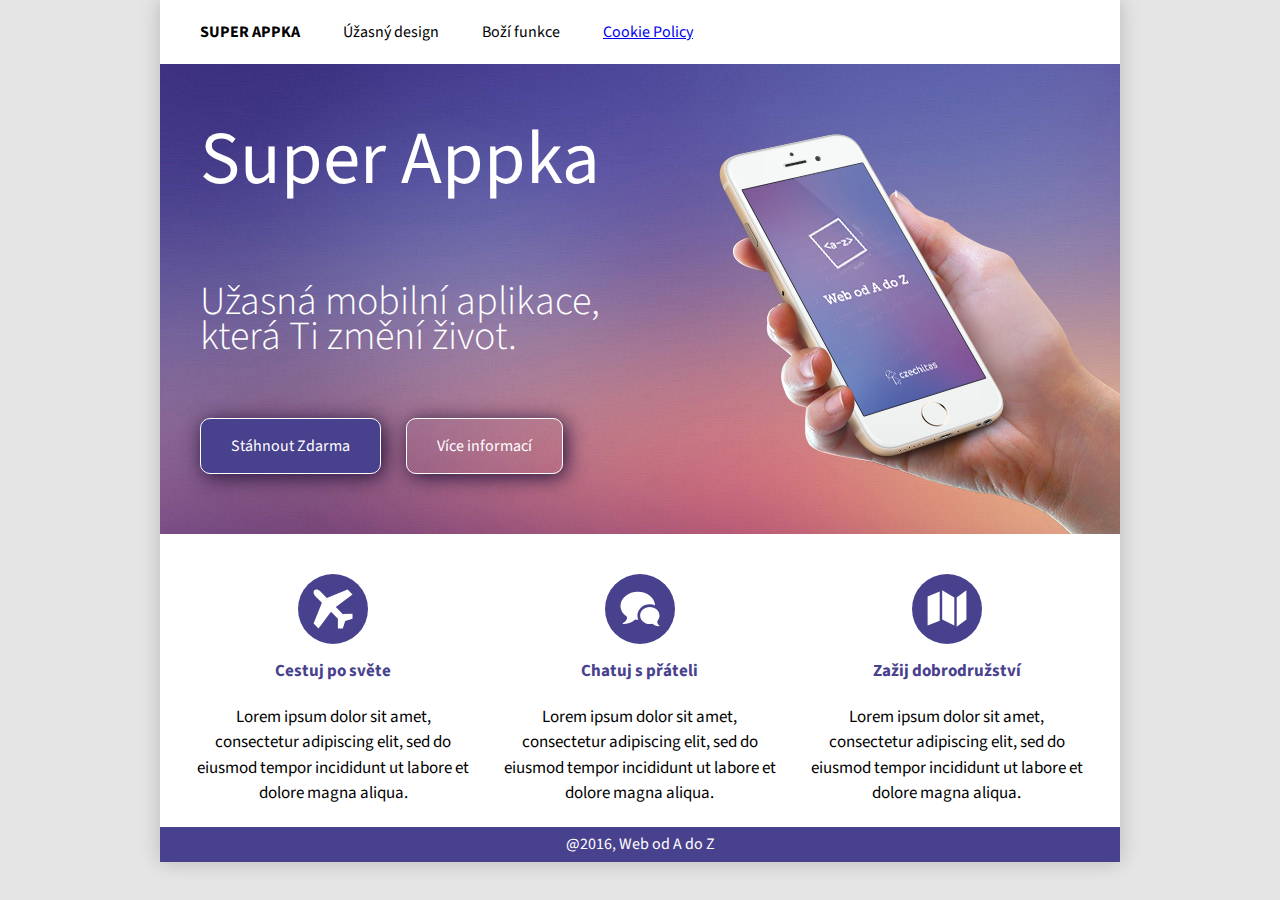
<file: index.html>
<!DOCTYPE html>
<html>
    <head>
        <meta charset="utf-8">
        <title>Mobilní aplikace</title>
        <!-- CookiePro Cookies Consent Notice start for timeisltd.com -->

<script src="https://cookie-cdn.cookiepro.com/scripttemplates/otSDKStub.js" data-document-language="true" type="text/javascript" charset="UTF-8" data-domain-script="06111213-caeb-4d45-b043-99a720abccd7-test" ></script>
<script type="text/javascript">
function OptanonWrapper() { }
</script>
<!-- CookiePro Cookies Consent Notice end for timeisltd.com -->

        <link href="https://fonts.googleapis.com/css?family=Source+Sans+Pro:300,400,700" rel="stylesheet">
        <link rel="stylesheet" type="text/css" href="style.css">
    </head>
    <body>
        <div class="obal">

            <!-- tvoje HTML sem -->

            <header>
                <navbar class="stlpec hlavicka">
                    <li class="vybrana">Super Appka</li>
                    <li>Úžasný design</li>
                    <li>Boží funkce</li>
                    <li><a href="cookie.html">Cookie Policy</a></li>
                </navbar>
            </header>

            <div class="stlpec subheader">
                <h1>Super Appka</h1>
                <div class="telefon">
                <img src="telefon.png" alt="telefon">
               </div>
                <div class="slogan">Užasná mobilní aplikace,<br>která Ti změní život.<br> </div>
                <div class="tlacitka">
                    <a class="stahnout" href="#">Stáhnout Zdarma</a>
                    <a class="info" href="#">Více informací</a>
                </div>
            </div>    

            <div class="kontajner">
                <div class="stlpec prvy">
                    <img class="imgkontajter"src="letadlo.svg" alt="letadlo">
                    <div class="top">Cestuj po světe</div>
                    <div class="bottom">Lorem ipsum dolor sit amet, consectetur adipiscing elit, sed do eiusmod tempor incididunt ut labore et dolore magna aliqua.</div>
                </div>

                <div class="stlpec druhy">
                        <img class="imgkontajter" src="bubliny.svg" alt="bubliny">
                        <div class="top">Chatuj s přáteli</div>
                        <div class="bottom">Lorem ipsum dolor sit amet, consectetur adipiscing elit, sed do eiusmod tempor incididunt ut labore et dolore magna aliqua.</div>
                </div>

                <div class="stlpec treti">
                        <img class="imgkontajter" src="mapa.svg" alt="mapa">
                        <div class="top">Zažij dobrodružství</div>
                        <div class="bottom">Lorem ipsum dolor sit amet, consectetur adipiscing elit, sed do eiusmod tempor incididunt ut labore et dolore magna aliqua.</div>
                </div>    
            </div>

            <div class="stlpec paticka">
                <div class="koniec">@2016, Web od A do Z</div>

            </div>



        </div><!-- konec .obal -->
    </body>
</html>
</file>
<file: style.css>
/* nejsme vcerejsi, pouzivame moderni box model */
html { box-sizing: border-box; }
*, ::after, ::before { box-sizing: inherit; }

/*
 BARVY
 sede pozadi      #e5e5e5
 svetle fialova   #48418e
 tmave fialova    #25133d

 POUZITE PISMO
 Source Sans Pro - rezy pisma light 300, regular 400 a bold 700
 https://fonts.google.com/specimen/Roboto
*/

body {
    padding: 0;
    margin: 0;
    background-color: #e5e5e5;
    font-family: "Source Sans Pro", sans-serif;
    font-weight: 400;
    font-size: 16px;
    line-height: 1.5;
}

.obal {
    width: 960px; /* obsah stránky je omezený do pruhu širokého 960px */
    margin: 0 auto; /* pruh je na stránce vycentrovaný */
    background: white;
    box-shadow: 0 0 20px rgba(0, 0, 0, 0.2);
}

/* ----- zde začni psát vlastní CSS ----- */

.stlpec {
    position: relative;
}

header, .subheader {
    padding-left: 20px;
}

.hlavicka li {
    display: inline-block;
    text-align: left;
    margin: 20px;
}

.vybrana {
    text-transform: uppercase;
    font-weight: 700;
}

.subheader {
    position: relative;
    background-image: url(pozadi.jpg);
    height: 470px;
    margin: 0;
    color: white;
}

h1 {
    position: absolute;
    top: 40px;
    font-size: 75px;
    font-weight: 400;
    left: 40px;
    margin: 0;
    
}

.telefon img {
    position: absolute;
    bottom: 0;
    right:0;
}

.slogan {
    font-size: 40px;
    font-weight: 300;
    position: absolute;
    top: 220px;
    line-height: 35px;
    left: 40px;
}

.tlacitka {
    position: absolute;
    bottom: 60px;
    left: 40px;
    display: flex;
    flex-direction: row;
}

.tlacitka a {
    text-decoration: none;
    color: white;
    border: 1px solid white;
    padding: 15px 30px;
    border-radius: 10px;
    border-collapse: separate; 
    box-shadow: 3px 3px 20px #25133d;
}

.stahnout {
    margin-right: 25px;
    background-color: #48418e;
}

.imgkontajter {
    width: 70px;
    height: 70px;
    margin: auto;
    margin-top: 20px;
}

.kontajner {
    display: flex;
    flex-direction: row;
    justify-content: space-around;
    padding: 20px;
    font-size: 17px;
}

.prvy {
    flex: 0 1 30%;
    display: flex;
    flex-direction: column;
    text-align: center;
}

.druhy {
    flex: 0 1 30%;
    display: flex;
    flex-direction: column;
    text-align: center;
}

.treti {
    flex: 0 1 30%;
    display: flex;
    flex-direction: column;
    text-align: center;
}

.top {
    margin: 15px 20px 20px 20px;
    font-weight: 700;
    color: #48418e;
}

.paticka {
    display: flex;
    border: 1px solid #48418e;
    color: white;
    background-color: #48418e;
    height: 35px; 
    justify-content: center;
    align-items: center;
}
</file>
